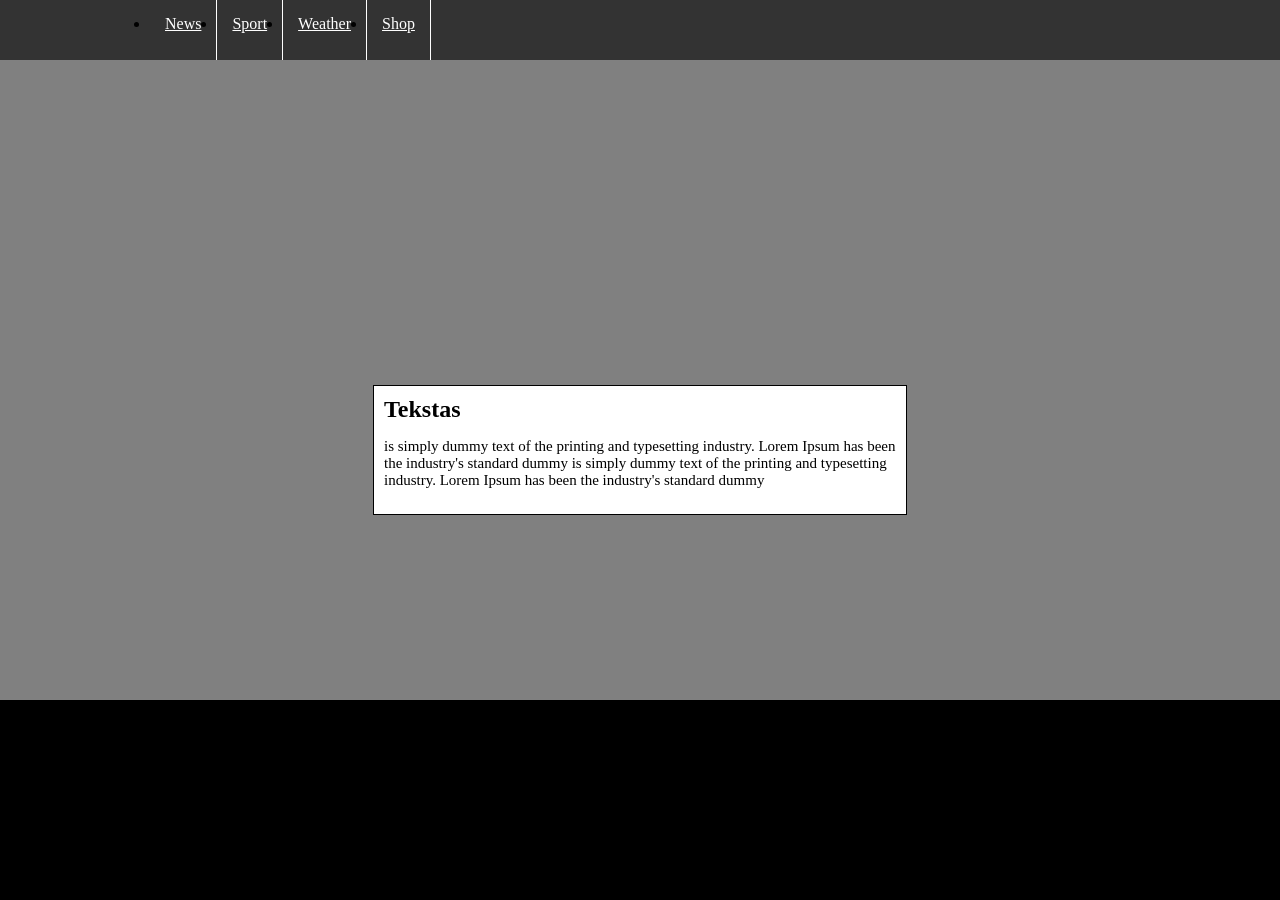
<file: 2 uzduotis - Copy/index.html>
<!DOCTYPE html>
<html lang="en">
<head>
    <meta charset="UTF-8">
    <meta http-equiv="X-UA-Compatible" content="IE=edge">
    <meta name="viewport" content="width=device-width, initial-scale=1.0">
    <title>Document</title>
    <link rel="stylesheet" href="style.css">
</head>
<body>
    
        <ul class = "nav">
            <li><a href="#home">News</a></li>
            <li><a href="#news">Sport</a></li>
            <li><a href="#contact">Weather</a></li>
            <li><a href="#about">Shop</a></li>
          </ul>
    <div class = "divai">
        <h2>Tekstas</h2>
        <p>is simply dummy text of the printing and typesetting industry. Lorem Ipsum has been the industry's standard dummy</p>
    </div>
    <div class = "divai">
        <h2>Tekstas</h2>
        <p>is simply dummy text of the printing and typesetting industry. Lorem Ipsum has been the industry's standard dummy
            is simply dummy text of the printing and typesetting industry. Lorem Ipsum has been the industry's standard dummy
        </p>
    </div>
    <div class = "divai">
        <h2>Tekstas</h2>
        <p>is simply dummy text of the printing and typesetting industry. Lorem Ipsum has been the industry's standard dummy
            is simply dummy text of the printing and typesetting industry. Lorem Ipsum has been the industry's standard dummy
        </p>
    </div>
    </div>
    <div class = "divai">
        <h2>Tekstas</h2>
        <p>is simply dummy text of the printing and typesetting industry. Lorem Ipsum has been the industry's standard dummy
            is simply dummy text of the printing and typesetting industry. Lorem Ipsum has been the industry's standard dummy
        </p>
    </div>
    
  <footer>
    
  </footer>
    
    
    
</body>
</html>
</file>
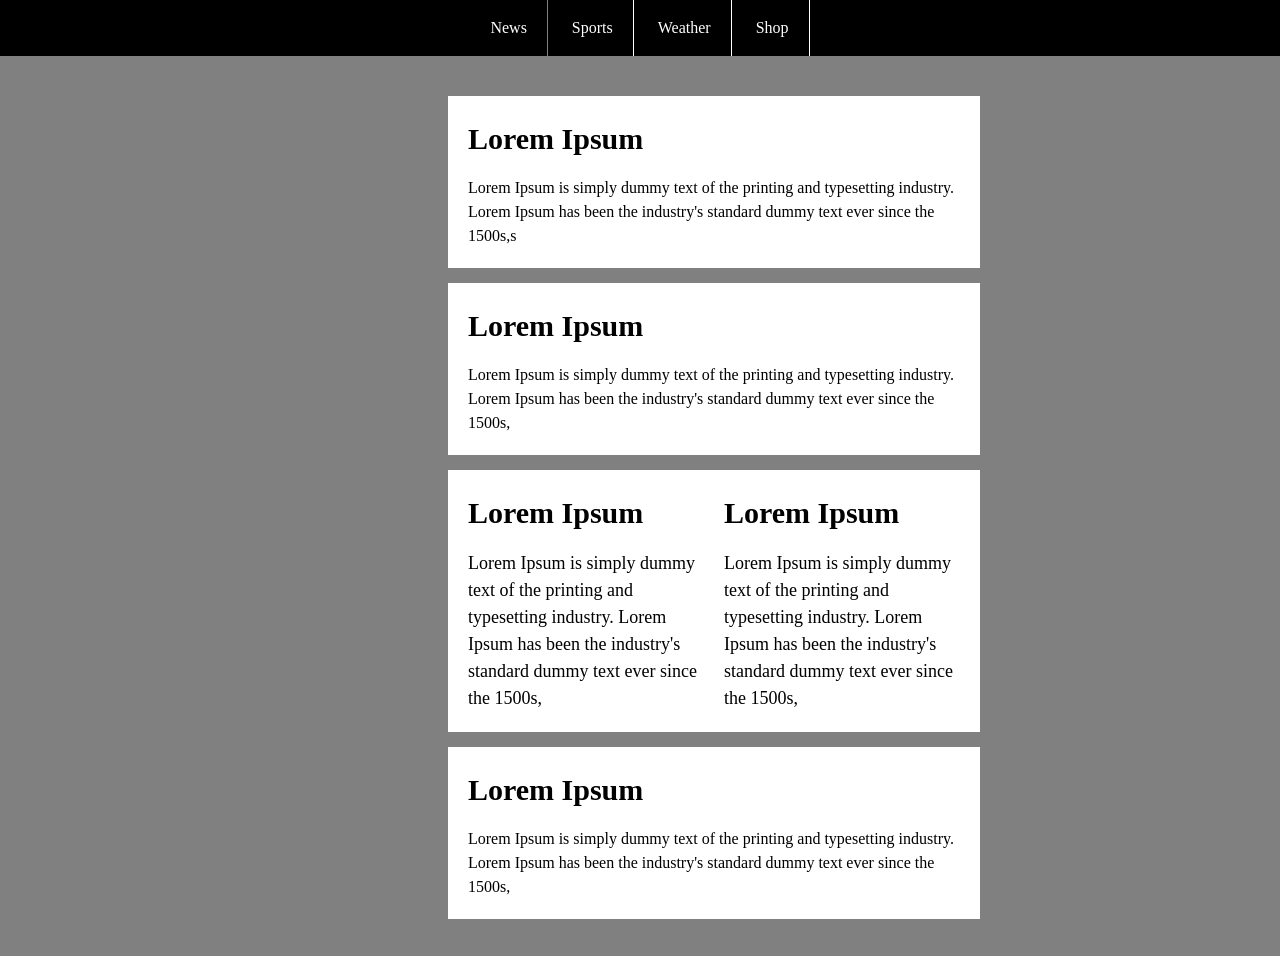
<file: 2 uzduotis daroma/index.html>
<!DOCTYPE html>
<html lang="en">
<head>
    <meta charset="UTF-8">
    <meta http-equiv="X-UA-Compatible" content="IE=edge">
    <meta name="viewport" content="width=device-width, initial-scale=1.0">
    <title>Document</title>
    <link rel="stylesheet" href="style.css">
</head>
<body>
    
    <header>
        <nav>
            <ul>
                <li><a href="News">News</a></li>
                <li><a href="News">Sports</a></li>
                <li><a href="News">Weather</a></li>
                <li><a href="News">Shop</a></li>
            </ul>
        </nav>
           
    </header>
    <section>
        <div>
            <h1><b>Lorem Ipsum</b></h1>
            <p>Lorem Ipsum is simply dummy text of the printing and typesetting industry. Lorem Ipsum has been the industry's standard dummy text ever since the 1500s,s</p>
        </div>
        <div>
            <h1><b>Lorem Ipsum</b></h1>
            <p>Lorem Ipsum is simply dummy text of the printing and typesetting industry. Lorem Ipsum has been the industry's standard dummy text ever since the 1500s,</p>
        </div>
        <div>
            <span>
                <h1><b>Lorem Ipsum</b></h1>
                <p>Lorem Ipsum is simply dummy text of the printing and typesetting industry. Lorem Ipsum has been the industry's standard dummy text ever since the 1500s,</p>
            </span>
            <span>
                <h1><b>Lorem Ipsum</b></h1>
                <p>Lorem Ipsum is simply dummy text of the printing and typesetting industry. Lorem Ipsum has been the industry's standard dummy text ever since the 1500s,</p>
            </span>
        </div>
        <div>
            <h1><b>Lorem Ipsum</b></h1>
            <p>Lorem Ipsum is simply dummy text of the printing and typesetting industry. Lorem Ipsum has been the industry's standard dummy text ever since the 1500s,</p>
        </div>
        <footer></footer>
    </section>

</body>
</html>
</file>
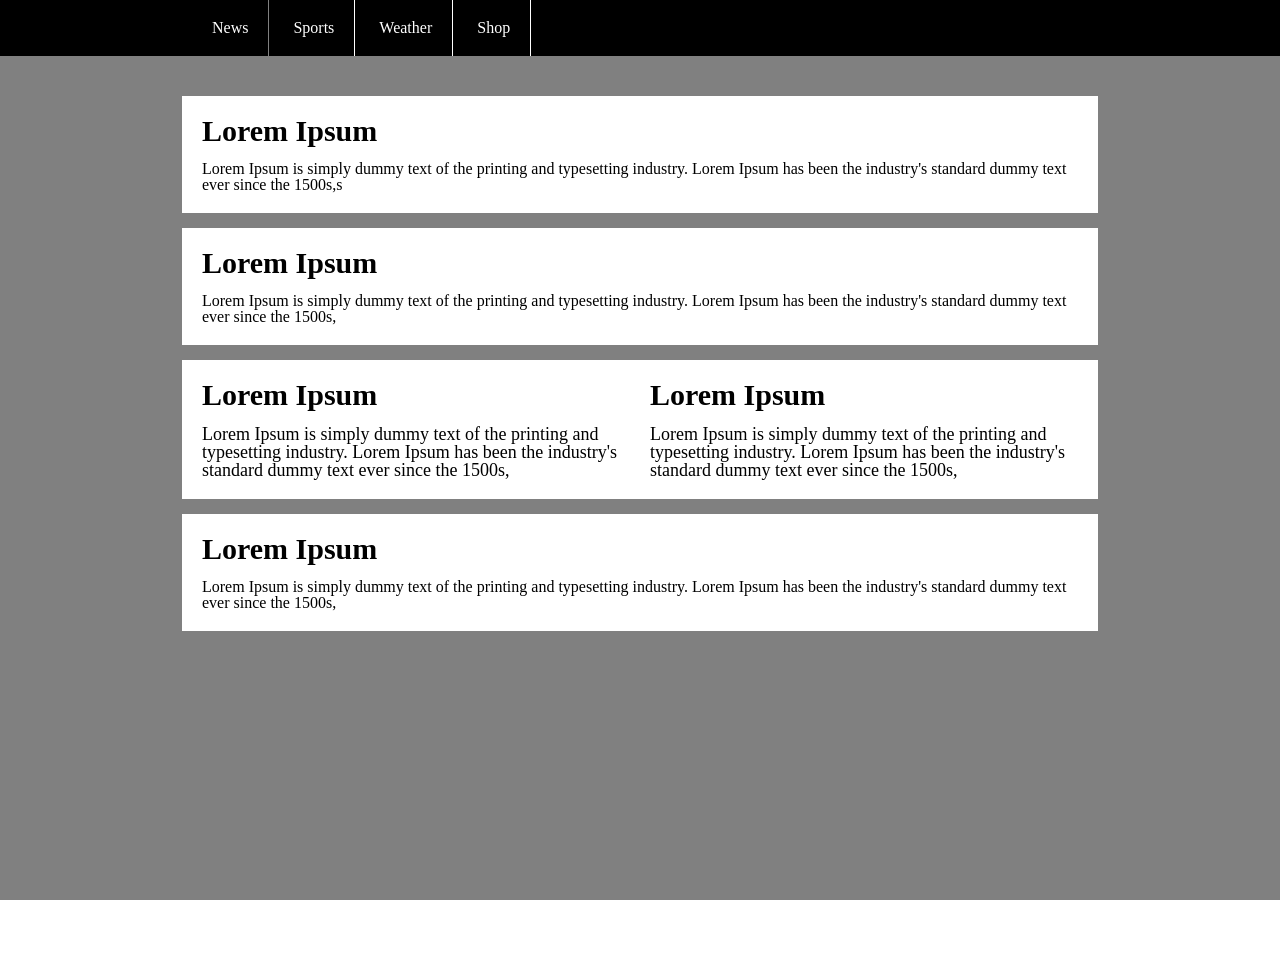
<file: 2 uzduotis pasinima/index.html>
<!DOCTYPE html>
<html lang="en">
<head>
    <meta charset="UTF-8">
    <meta http-equiv="X-UA-Compatible" content="IE=edge">
    <meta name="viewport" content="width=device-width, initial-scale=1.0">
    <title>Document</title>
    <link rel="stylesheet" href="style.css">
</head>
<body>
    
    <header>
        <nav>
            <ul>
                <li><a href="News">News</a></li>
                <li><a href="News">Sports</a></li>
                <li><a href="News">Weather</a></li>
                <li><a href="News">Shop</a></li>
            </ul>
        </nav>    
    </header>
    <section>
        <div>
            <h1><b>Lorem Ipsum</b></h1>
            <p>Lorem Ipsum is simply dummy text of the printing and typesetting industry. Lorem Ipsum has been the industry's standard dummy text ever since the 1500s,s</p>
        </div>
        <div>
            <h1><b>Lorem Ipsum</b></h1>
            <p>Lorem Ipsum is simply dummy text of the printing and typesetting industry. Lorem Ipsum has been the industry's standard dummy text ever since the 1500s,</p>
        </div>
        <div>
            <span>
                <h1><b>Lorem Ipsum</b></h1>
                <p>Lorem Ipsum is simply dummy text of the printing and typesetting industry. Lorem Ipsum has been the industry's standard dummy text ever since the 1500s,</p>
            </span>
            <span>
                <h1><b>Lorem Ipsum</b></h1>
                <p>Lorem Ipsum is simply dummy text of the printing and typesetting industry. Lorem Ipsum has been the industry's standard dummy text ever since the 1500s,</p>
            </span>
        </div>
        <div>
            <h1><b>Lorem Ipsum</b></h1>
            <p>Lorem Ipsum is simply dummy text of the printing and typesetting industry. Lorem Ipsum has been the industry's standard dummy text ever since the 1500s,</p>
        </div>
        <footer></footer>
    </section>

</body>
</html>
</file>
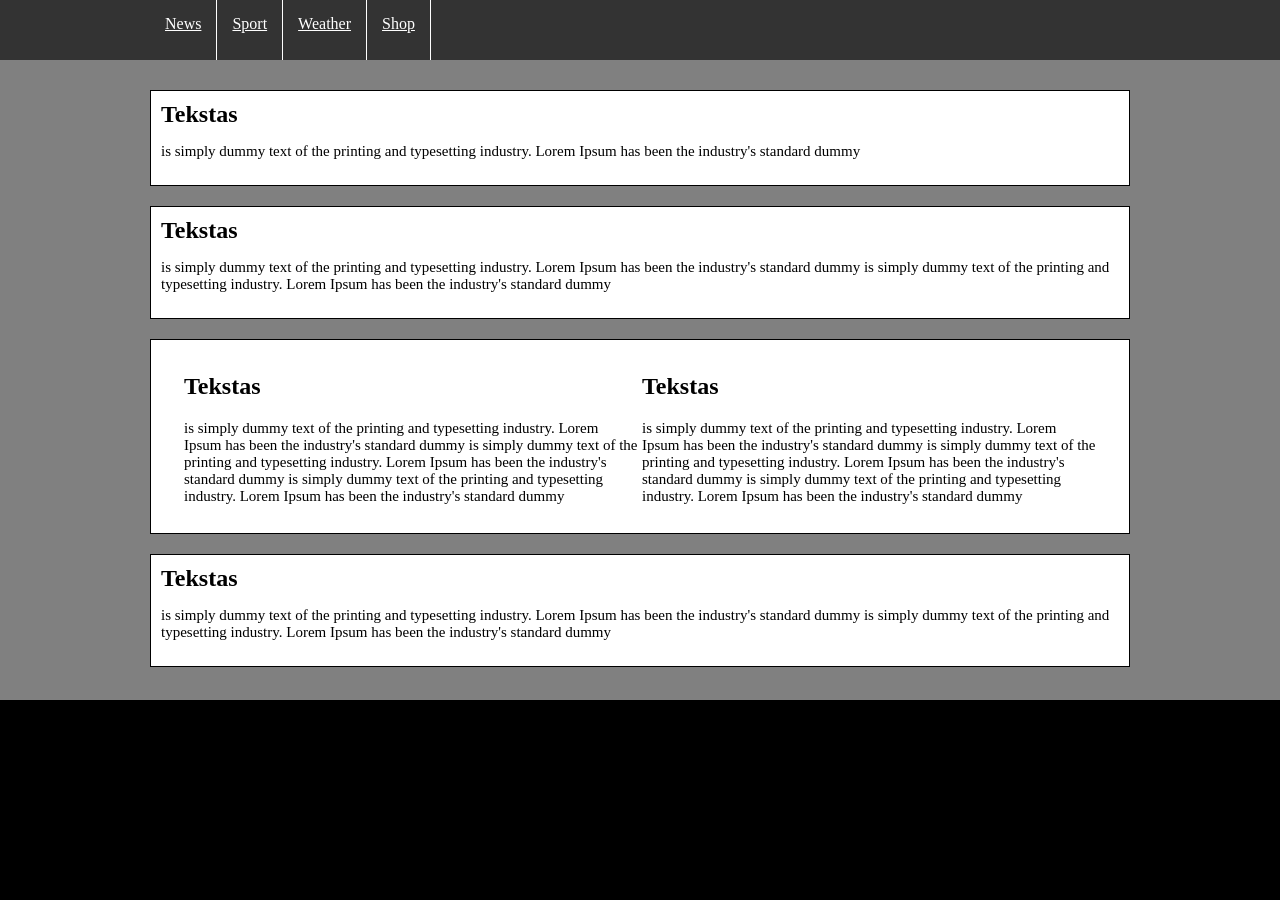
<file: 2 uzduotis/index.html>
<!DOCTYPE html>
<html lang="en">
<head>
    <meta charset="UTF-8">
    <meta http-equiv="X-UA-Compatible" content="IE=edge">
    <meta name="viewport" content="width=device-width, initial-scale=1.0">
    <title>Document</title>
    <link rel="stylesheet" href="style.css">
</head>
<body>
    <ul class = "nav">
            <li><a href="#home">News</a></li>
            <li><a href="#news">Sport</a></li>
            <li><a href="#contact">Weather</a></li>
            <li><a href="#about">Shop</a></li>
        </ul>
    <div class = "divai">
        <h2>Tekstas</h2>
        <p>is simply dummy text of the printing and typesetting industry. Lorem Ipsum has been the industry's standard dummy</p>
    </div>
    <div class = "divai">
        <h2>Tekstas</h2>
        <p>is simply dummy text of the printing and typesetting industry. Lorem Ipsum has been the industry's standard dummy
            is simply dummy text of the printing and typesetting industry. Lorem Ipsum has been the industry's standard dummy
        </p>
    </div>
    <div class = "divai">
        <table>
            <tr>
                <td>
                    <h2>Tekstas</h2>
                    <p>is simply dummy text of the printing and typesetting industry. Lorem Ipsum has been the industry's standard dummy
                        is simply dummy text of the printing and typesetting industry. Lorem Ipsum has been the industry's standard dummy
                        is simply dummy text of the printing and typesetting industry. Lorem Ipsum has been the industry's standard dummy
                    </p>
                </td>
                <td>
                    <h2>Tekstas</h2>
                    <p>is simply dummy text of the printing and typesetting industry. Lorem Ipsum has been the industry's standard dummy
                        is simply dummy text of the printing and typesetting industry. Lorem Ipsum has been the industry's standard dummy
                        is simply dummy text of the printing and typesetting industry. Lorem Ipsum has been the industry's standard dummy
                    </p>
                </td>
              </tr>
        </table>
        <!-- <div>
            
        </div>
        <div>
            <h2>Tekstas</h2>
            <p>is simply dummy text of the printing and typesetting industry. Lorem Ipsum has been the industry's standard dummy
                is simply dummy text of the printing and typesetting industry. Lorem Ipsum has been the industry's standard dummy
                is simply dummy text of the printing and typesetting industry. Lorem Ipsum has been the industry's standard dummy
            </p>
        </div> -->
    </div>
    <div class = "divai">
        <h2>Tekstas</h2>
        <p>is simply dummy text of the printing and typesetting industry. Lorem Ipsum has been the industry's standard dummy
            is simply dummy text of the printing and typesetting industry. Lorem Ipsum has been the industry's standard dummy
        </p>
    </div>
    
  <footer>
    
  </footer>
    
    
    
</body>
</html>
</file>
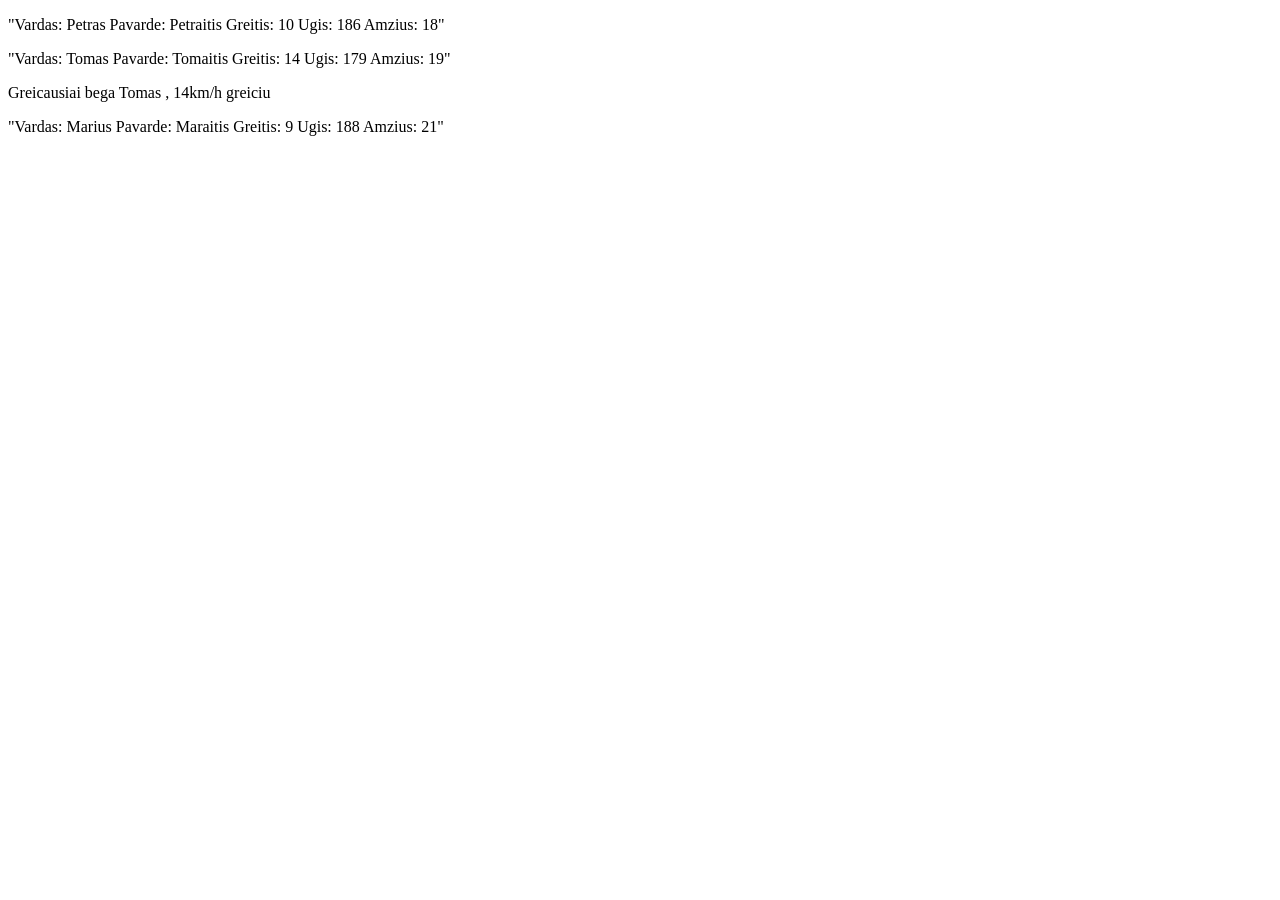
<file: 3 uzduotis/index.html>
<!DOCTYPE html>
<html lang="en">
<head>
    <meta charset="UTF-8">
    <meta http-equiv="X-UA-Compatible" content="IE=edge">
    <meta name="viewport" content="width=device-width, initial-scale=1.0">
    <title>Document</title>
</head>
<body>
    <!--<h2>Irasykite 5 masinas</h2>
    <input type="text", id="pavadinimas",  placeholder = "Masinos pavadinimas">
    <input type="text", id="greitis",  placeholder = "Masinos greitis">
    <input type="text", id="nuvkelias",  placeholder = "Nuvaziuotas kelias">
    <button id = "skaiciuoti" type="button">Irasyti masina</button>
    <p id = "track"></p>-->
    <script src ="script.js"></script>
</body>
</html>
</file>
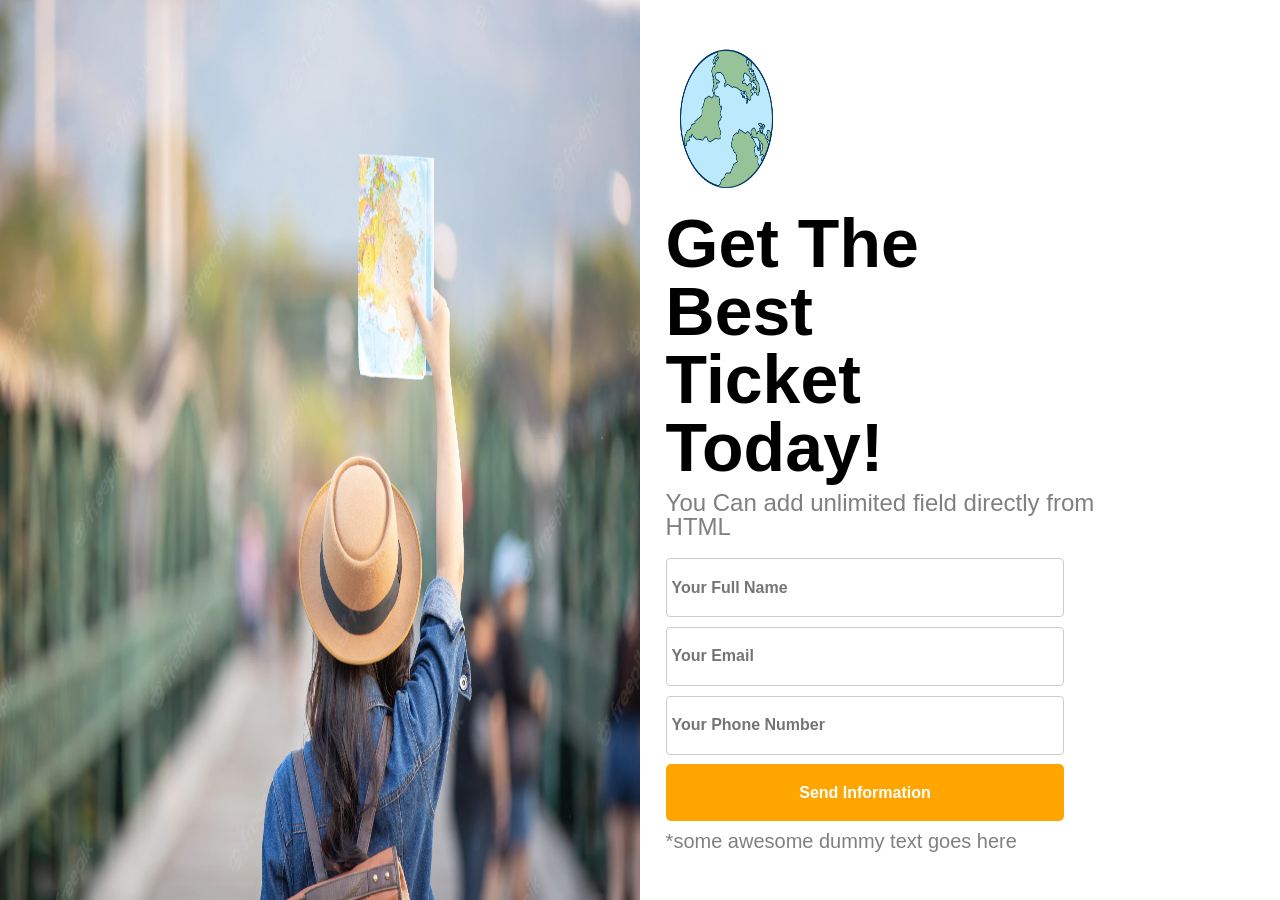
<file: 4 uzduotis baigta/index.html>
<!DOCTYPE html>
<html lang="en">
<head>
    <meta charset="UTF-8">
    <meta http-equiv="X-UA-Compatible" content="IE=edge">
    <meta name="viewport" content="width=device-width, initial-scale=1.0">
    <title>Document</title>
    <link rel="stylesheet" href="style.css">
</head>
<body>
    <section>
        <div class="nuotrauka dydis" >
            <img src = "fotke.png" alt="background-image-left-side" class = "fotke">
        </div>
        <div class = "tekstas">
            <img src = "gaublys.jpg" alt="globe-image" class = "globe">
            <h1>Get The Best Ticket Today!</h1>
            <p>You Can add unlimited field directly from HTML</p>
            <form>
                <input type = "text" id = "fullName" name ="fullName" placeholder="Your Full Name">
                    <input type = "text" id = "email" name = "email" placeholder="Your Email">
                    <input type = "tel" id = "phoneNumber" name = "phoneNumber" placeholder="Your Phone Number">
                    <button type="input">Send Information</button>
                    <p class = "dummy-text">*some awesome dummy text goes here</p>
            </form>
        </div>
    </section>
</body>
</html>
</file>
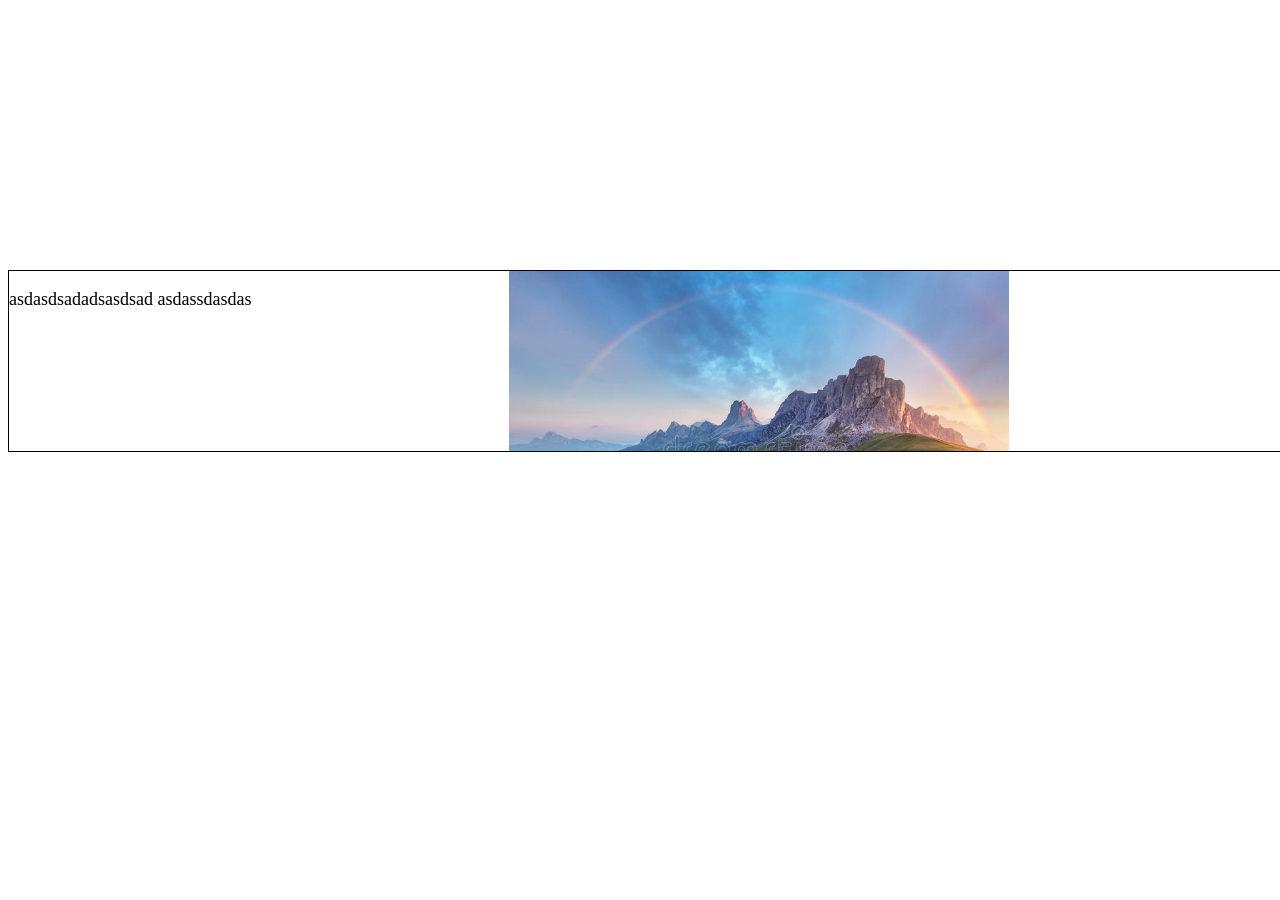
<file: 5 uzduotis baigta/index.html>
<!DOCTYPE html>
<html lang="en">
<head>
    <meta charset="UTF-8">
    <meta http-equiv="X-UA-Compatible" content="IE=edge">
    <meta name="viewport" content="width=device-width, initial-scale=1.0">
    <title>Document</title>
    <link rel="stylesheet" href="style.css">
</head>
<body>
    <div>
        <div>
           <p>asdasdsadadsasdsad asdassdasdas</p>
        </div>
        <div class = "nuotrauka">
            
        </div>
        <div>
            
        </div>
    </div>
</body>
</html>
</file>
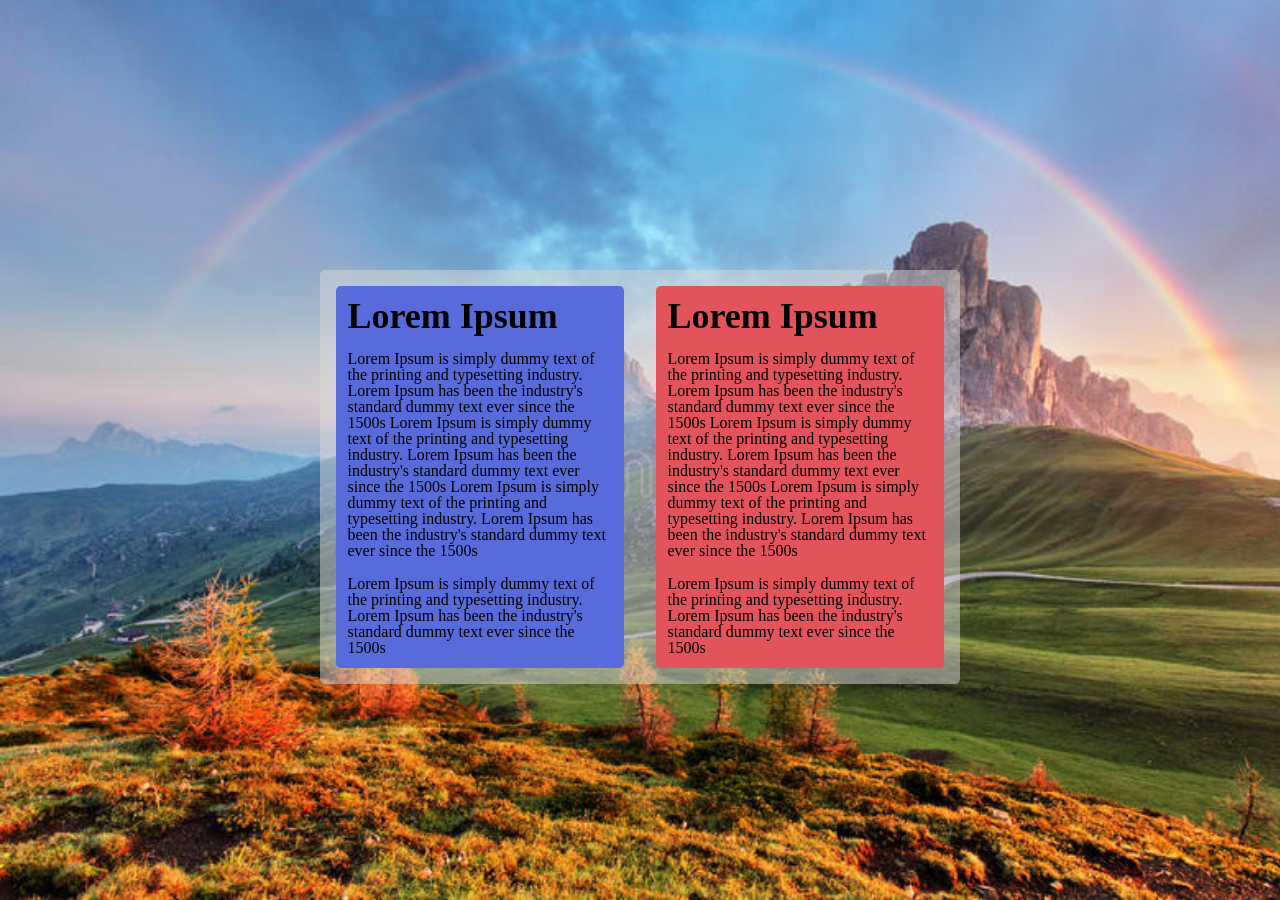
<file: 6 uzduotis baigta/index.html>
<!DOCTYPE html>
<html lang="en">
<head>
    <meta charset="UTF-8">
    <meta http-equiv="X-UA-Compatible" content="IE=edge">
    <meta name="viewport" content="width=device-width, initial-scale=1.0">
    <title>Document</title>
    <link rel="stylesheet" href="style.css">
</head>
<body>
    <section>
        <div>
            <div class = "background-blue">
                <h1>Lorem Ipsum</h1>
                <p>
                    Lorem Ipsum is simply dummy text of the printing and typesetting industry. Lorem Ipsum has been the industry's standard dummy text ever since the 1500s
                    Lorem Ipsum is simply dummy text of the printing and typesetting industry. Lorem Ipsum has been the industry's standard dummy text ever since the 1500s
                    Lorem Ipsum is simply dummy text of the printing and typesetting industry. Lorem Ipsum has been the industry's standard dummy text ever since the 1500s
                </p>
                <p>Lorem Ipsum is simply dummy text of the printing and typesetting industry. Lorem Ipsum has been the industry's standard dummy text ever since the 1500s</p>
            </div>
            <div class = "background-red">
                <h1>Lorem Ipsum</h1>
                <p>
                    Lorem Ipsum is simply dummy text of the printing and typesetting industry. Lorem Ipsum has been the industry's standard dummy text ever since the 1500s
                    Lorem Ipsum is simply dummy text of the printing and typesetting industry. Lorem Ipsum has been the industry's standard dummy text ever since the 1500s
                    Lorem Ipsum is simply dummy text of the printing and typesetting industry. Lorem Ipsum has been the industry's standard dummy text ever since the 1500s
                </p>
                <p>Lorem Ipsum is simply dummy text of the printing and typesetting industry. Lorem Ipsum has been the industry's standard dummy text ever since the 1500s</p>
            </div>
        </div>
    </section>
</body>
</html>
</file>
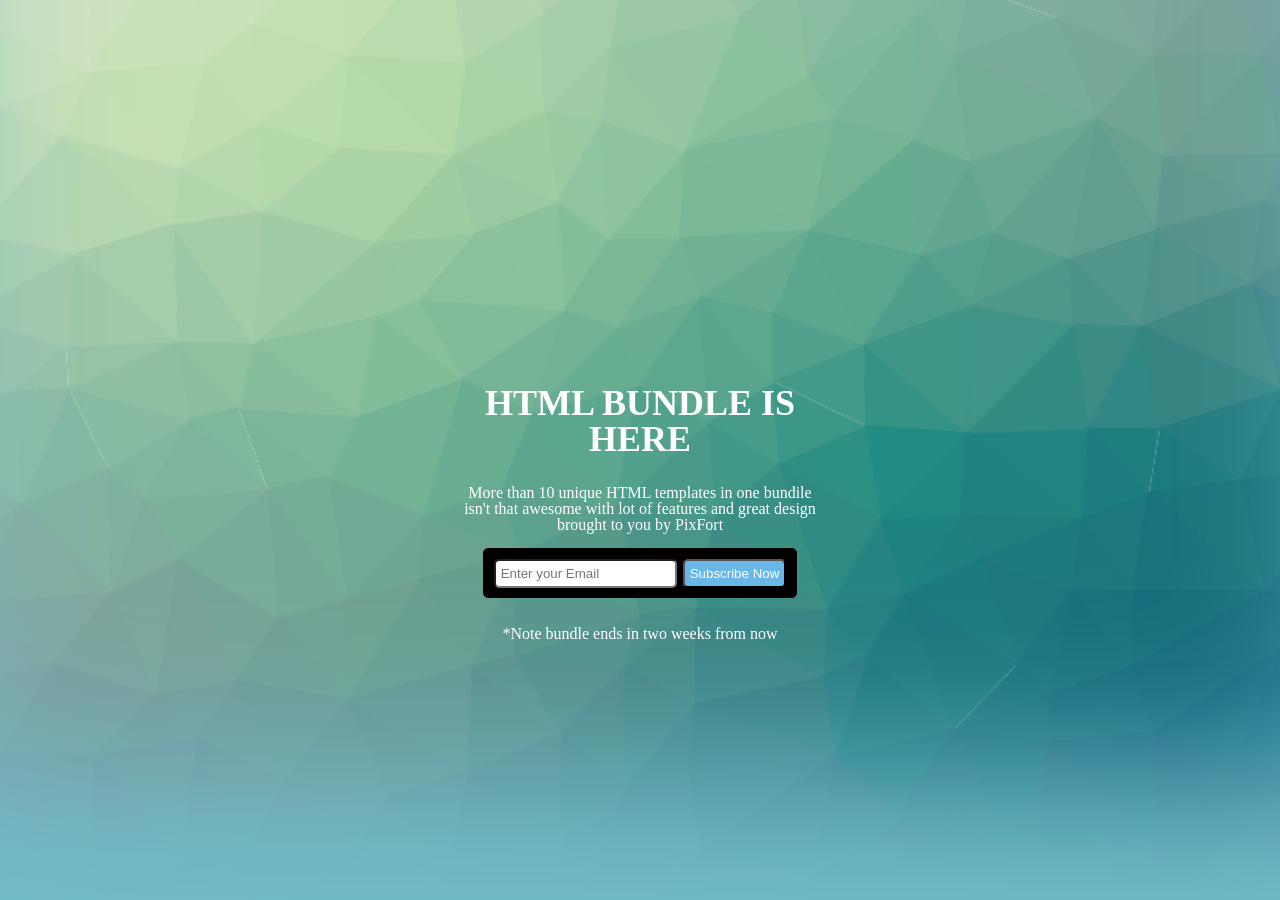
<file: 6 uzduotis/index.html>
<!DOCTYPE html>
<html lang="en">
<head>
    <meta charset="UTF-8">
    <meta http-equiv="X-UA-Compatible" content="IE=edge">
    <meta name="viewport" content="width=device-width, initial-scale=1.0">
    <title>Document</title>
    <link rel="stylesheet" href="style.css">
</head>
<body>
    
    <section>
        <div>
            <h1>HTML BUNDLE IS HERE</h1>
            <p>More than 10 unique HTML templates in one bundile isn't that awesome with lot of features and great design brought to you by PixFort
            </p>
            <form>
                <input type="text" id="enterName" name="enterName" placeholder="Enter your Email">
                <button>Subscribe Now</button>
            </form>
            <p>
                *Note bundle ends in two weeks from now
            </p>
        </div>
        
    </section>
  
</body>
</html>
</file>
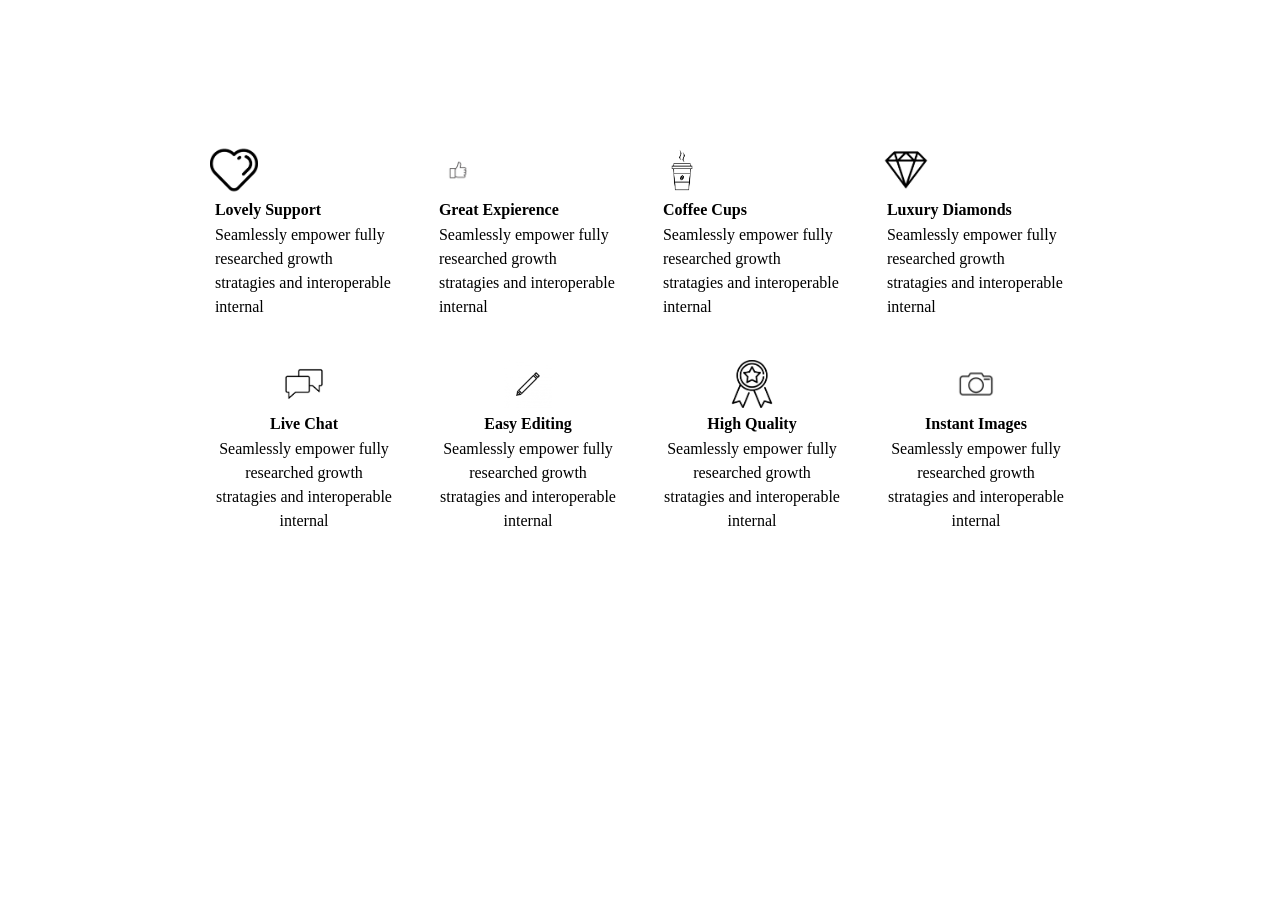
<file: 7 uzduotis baigta/index.html>
<!DOCTYPE html>
<html lang="en">
<head>
    <meta charset="UTF-8">
    <meta http-equiv="X-UA-Compatible" content="IE=edge">
    <meta name="viewport" content="width=device-width, initial-scale=1.0">
    <title>Document</title>
    <link rel="stylesheet" href="style.css">
</head>
<body>
    <article>
        <div>
            <img src = "heart.png" alt = "support-img">
            <h2>Lovely Support</h2>
            <p>Seamlessly empower fully researched growth stratagies and interoperable internal</p>
        </div>
        <div>
            <img src = "thumbs-up.jpg" alt = "support-img">
            <h2>Great Expierence</h2>
            <p>Seamlessly empower fully researched growth stratagies and interoperable internal</p>
        </div>
        <div>
            <img src = "coffee-cup.jpg" alt = "support-img">
            <h2>Coffee Cups</h2>
            <p>Seamlessly empower fully researched growth stratagies and interoperable internal</p>
        </div>
        <div>
            <img src = "diamond.png" alt = "support-img">
            <h2>Luxury Diamonds</h2>
            <p>Seamlessly empower fully researched growth stratagies and interoperable internal</p>
        </div>
    </article>
    <article>
        <div>
            <img src = "live-chat.png" alt = "support-img">
            <h2>Live Chat</h2>
            <p>Seamlessly empower fully researched growth stratagies and interoperable internal</p>
        </div>
        <div>
            <img src = "edit.jpg" alt = "support-img">
            <h2>Easy Editing</h2>
            <p>Seamlessly empower fully researched growth stratagies and interoperable internal</p>
        </div>
        <div>
            <img src = "quality.png" alt = "support-img">
            <h2>High Quality</h2>
            <p>Seamlessly empower fully researched growth stratagies and interoperable internal</p>
        </div>
        <div>
            <img src = "camera.jpg" alt = "support-img">
            <h2>Instant Images</h2>
            <p>Seamlessly empower fully researched growth stratagies and interoperable internal</p>
        </div>
    </article>
    
</body>
</html>
</file>
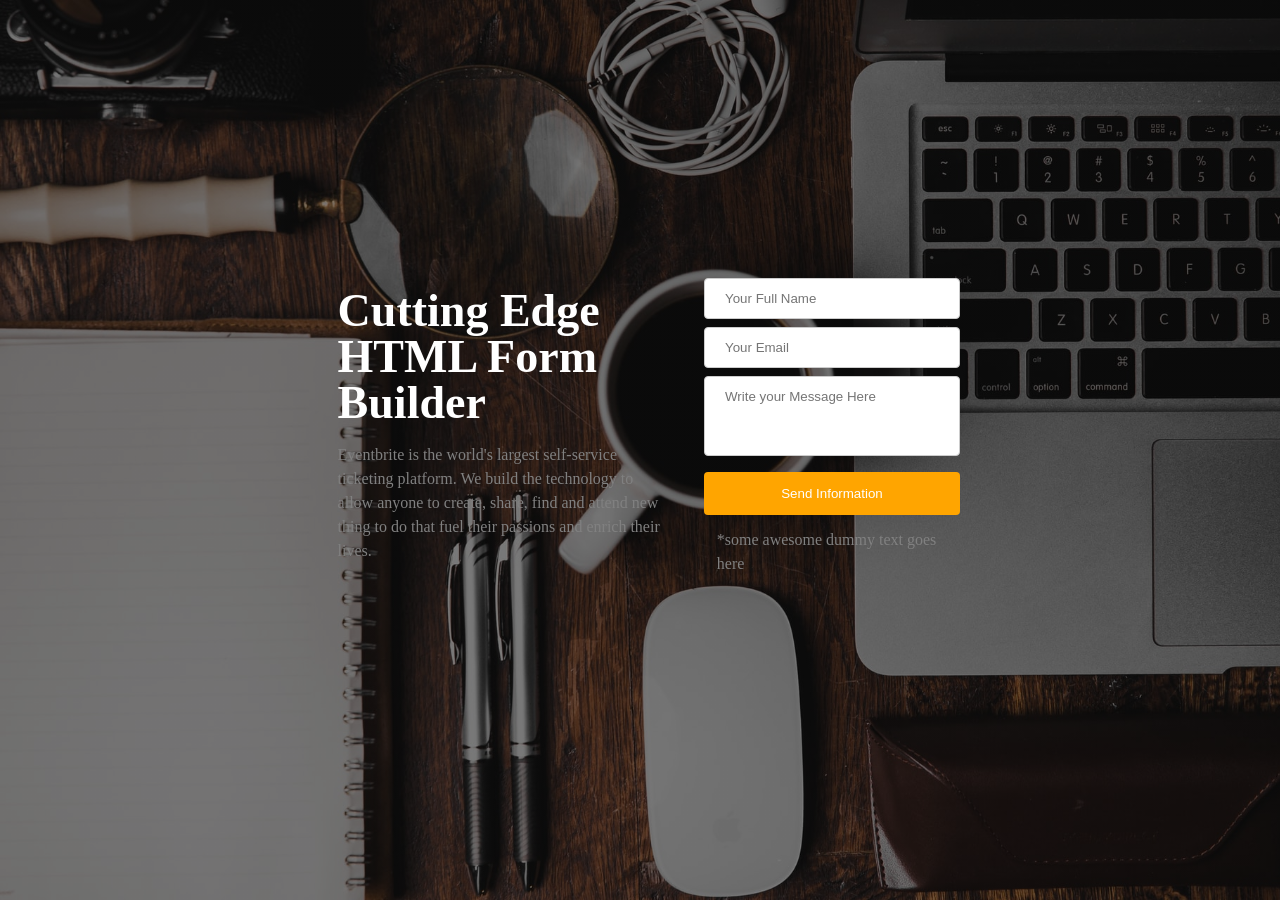
<file: 8 uzduotis baigta/index.html>
<!DOCTYPE html>
<html lang="en">
<head>
    <meta charset="UTF-8">
    <meta http-equiv="X-UA-Compatible" content="IE=edge">
    <meta name="viewport" content="width=device-width, initial-scale=1.0">
    <title>Document</title>
    <link rel="stylesheet" href="style.css">
</head>
<body>
    <section>
        <div>
            <div class="tekstas">
                <h1>Cutting Edge HTML Form Builder</h1>
                <p>Eventbrite is the world's largest self-service ticketing platform.
                    We build the technology to allow anyone to create, share, find and
                    attend new thing to do that fuel their passions and enrich their lives.
                </p>
            </div>
            <div class = "forma">
                <form>
                    <input type = "text" id = "fullName" name ="fullName" placeholder="Your Full Name">
                    <input type = "text" id = "email" name = "email" placeholder="Your Email">
                    <input type = "text" id = "message" name = "message" placeholder="Write your Message Here">
                    <button type="input">Send Information</button>
                    <p>*some awesome dummy text goes here</p>
                </form>
            </div>
        </div>
    </section>
</body>
</html>
</file>
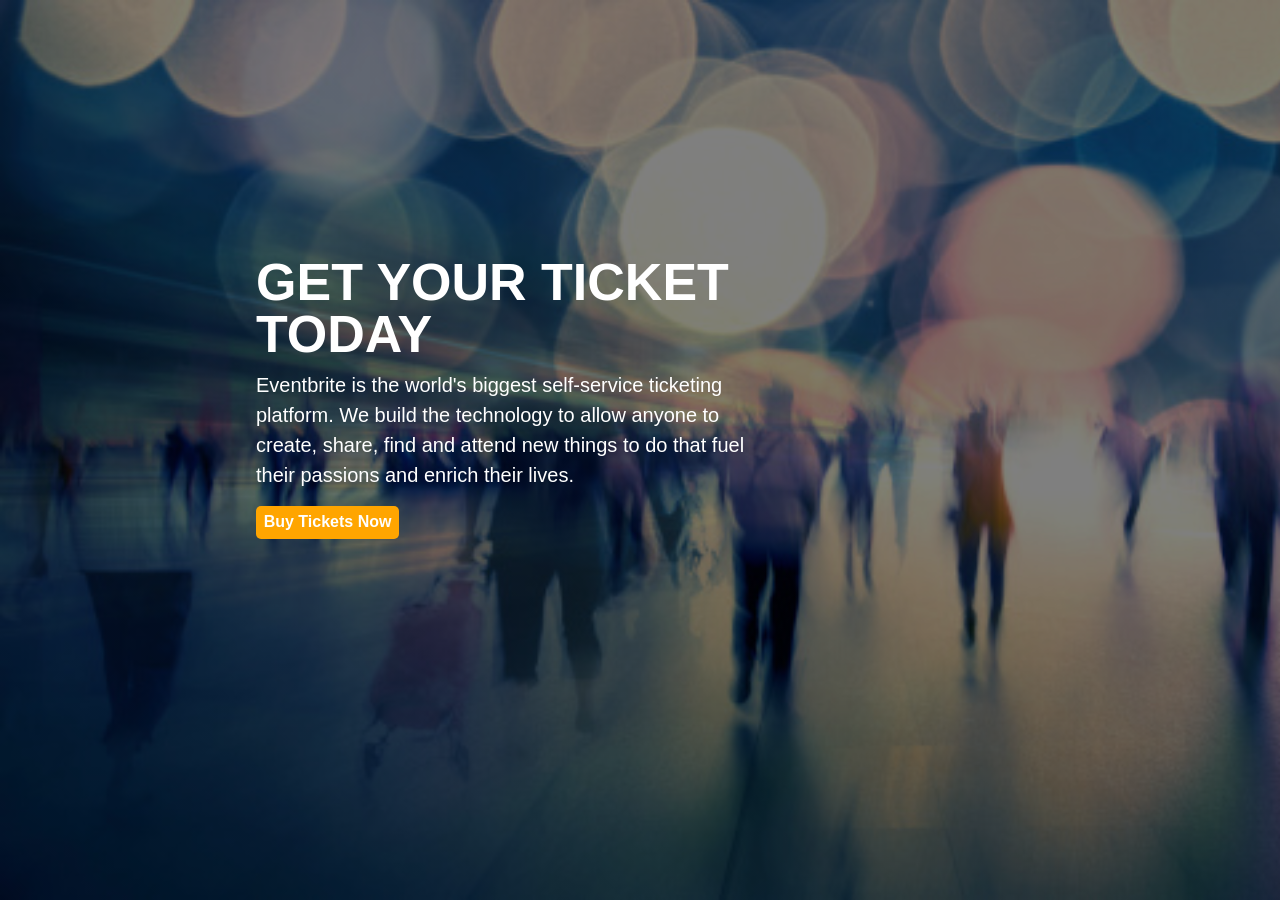
<file: 9 uzduotis baigta/index.html>
<!DOCTYPE html>
<html lang="en">
<head>
    <meta charset="UTF-8">
    <meta http-equiv="X-UA-Compatible" content="IE=edge">
    <meta name="viewport" content="width=device-width, initial-scale=1.0">
    <title>Document</title>
    <link rel="stylesheet" href="style.css">
</head>
<body>
    <section>
        <div>
            <h1>GET YOUR TICKET TODAY</h1>
            <p>Eventbrite is the world's biggest self-service ticketing platform. We build
                the technology to allow anyone to create, share, find and attend new things
                to do that fuel their passions and enrich their lives.
            </p>
            <button>Buy Tickets Now</button>
        </div>
    </section>
</body>
</html>
</file>
<file: 2 uzduotis - Copy/style.css>
body,html{
    padding: 0;
    margin:0;
    background-color: gray;
}
body{
  margin:0;
}
.nav{
    height : 60px;
    position:absolute;
    width:100%;
    margin : 0;
    padding: 0;
    overflow: hidden;
    background-color: #333;
}
li {
    
    float: left;
  }
li a {
  height: 60px;
  display:block;
  padding: 15px;
  color: white;
  border-right:1px solid white;
}
li:first-child {
    margin-left:150px
}
.divai{
  position : absolute;
  background-color: white;
  top: 50%;
  left: 50%;
  transform: translate(-50%, -50%);
  width: 40%;
  display:block;
  border: 1px solid;
  padding: 10px;
  
}

/* .divai{
 
  padding:10px;
  word-wrap:break-word;
  margin:15px;
  position:relative;
  top:120px;
  left :250px;
  height: 100px;
  width: 700px;
  background-color: white;
  border: 1px solid black;
} */
.row{
  display:flex;
  padding:10px;
  word-wrap:break-word;
  margin:15px;
  position:relative;
  top:120px;
  left :250px;
  height: 100px;
  width: 700px;
  background-color: white;
  border: 1px solid black;
}
.divas{
  flex: 50%;
  padding: 10px;
  height: 15px; /* Should be removed. Only for demonstration */
  background-color: white;
}

footer{
  height: 200px;
  background-color: black;
  position:absolute;
  right: 0;bottom: 0;left: 0;
}
div>h2{
  margin:0;
  bottom: 15px;
}
p{
  font-size: 15px;
  left: 100px;
}
</file>
<file: 2 uzduotis daroma/style.css>
/* http://meyerweb.com/eric/tools/css/reset/ 
   v2.0 | 20110126
   License: none (public domain)
*/

html, body, div, span, applet, object, iframe,
h1, h2, h3, h4, h5, h6, p, blockquote, pre,
a, abbr, acronym, address, big, cite, code,
del, dfn, em, img, ins, kbd, q, s, samp,
small, strike, strong, sub, sup, tt, var,
b, u, i, center,
dl, dt, dd, ol, ul, li,
fieldset, form, label, legend,
table, caption, tbody, tfoot, thead, tr, th, td,
article, aside, canvas, details, embed, 
figure, figcaption, footer, header, hgroup, 
menu, nav, output, ruby, section, summary,
time, mark, audio, video {
	margin: 0;
	padding: 0;
	border: 0;
	font-size: 100%;
	font: inherit;
	vertical-align: baseline;
}
/* HTML5 display-role reset for older browsers */
article, aside, details, figcaption, figure, 
footer, header, hgroup, menu, nav, section {
	display: block;
}
body {
	line-height: 1;
}
ol, ul {
	list-style: none;
}
blockquote, q {
	quotes: none;
}
blockquote:before, blockquote:after,
q:before, q:after {
	content: '';
	content: none;
}
table {
	border-collapse: collapse;
	border-spacing: 0;
}
/* ---------------------------------------- */
header{
    
 
}

ul{
    text-align: center;
    list-style-type: none;
    width: 100%;
    background-color: black;
    margin: 0;
     padding: 0;
}
a {
    color: white;
    text-decoration: none;
} 
li {
    text-align: center;
    display: inline-block;
    padding:20px;
    color: white;
    border-right: 1px solid white;
}
li:nth-child(1){ 
    border-right: 1px solid gray; 
} 

html{
    height:100%;
  }
  body{
    height:100%;
  }
    section {
    overflow: auto;
    text-align: center;
    background-color: gray;
      height: 100%;
      top: 0;
      left: 0;
      width: 100%;
}
div{
    line-height: 1.5;
    /* text-align: left; */
    width: 40%;
    background-color: white;
    margin-top: 15px;
    margin-left:35%;
    margin-right:25%;
    padding: 15px;
    /* margin: auto; */
  
  padding: 10px;
  word-wrap: break-word;
  
}
h1{
    font-size:30px;
    text-align: left;
    font-weight: 900;
    padding:5px;
    margin: 5px;
}
p{
    text-align: left;
    padding:5px;
    margin: 5px;
}
div:nth-child(3){
    font-size:0;
    
}
div:nth-child(1){
    margin-top: 40px;
}
div:nth-child(4){
    margin-bottom: 40px;
}
div>span{
    width:50%;
    font-size: large;
    text-align: left;
    overflow-wrap: break-word;
    display: inline-block;
    position: relative;
    vertical-align: middle;
    margin:0 auto;
    padding: 0;
}
</file>
<file: 2 uzduotis pasinima/style.css>
/* http://meyerweb.com/eric/tools/css/reset/ 
   v2.0 | 20110126
   License: none (public domain)
*/

html, body, div, span, applet, object, iframe,
h1, h2, h3, h4, h5, h6, p, blockquote, pre,
a, abbr, acronym, address, big, cite, code,
del, dfn, em, img, ins, kbd, q, s, samp,
small, strike, strong, sub, sup, tt, var,
b, u, i, center,
dl, dt, dd, ol, ul, li,
fieldset, form, label, legend,
table, caption, tbody, tfoot, thead, tr, th, td,
article, aside, canvas, details, embed, 
figure, figcaption, footer, header, hgroup, 
menu, nav, output, ruby, section, summary,
time, mark, audio, video {
	margin: 0;
	padding: 0;
	border: 0;
	font-size: 100%;
	font: inherit;
	vertical-align: baseline;
}
/* HTML5 display-role reset for older browsers */
article, aside, details, figcaption, figure, 
footer, header, hgroup, menu, nav, section {
	display: block;
}
body {
	line-height: 1;
}
ol, ul {
	list-style: none;
}
blockquote, q {
	quotes: none;
}
blockquote:before, blockquote:after,
q:before, q:after {
	content: '';
	content: none;
}
table {
	border-collapse: collapse;
	border-spacing: 0;
}
/* ---------------------------------------- */
html,body
   {
        width: 100%;
        height: 100%;
        margin: 0px;
        padding: 0px;
        overflow-x: hidden; 
    }
header{
    width: 100%;
    background-color: black;
}
nav{
    display: block;
    margin: 0 auto;
    width: 70%;
}
ul{
    
    list-style-type: none;
    width: 80%;
    margin: 0;
    padding: 0;
}
a {
    color: white;
    text-decoration: none;
} 
li {
    text-align: center;
    display: inline-block;
    padding:20px;
    color: white;
    border-right: 1px solid white;
}
li:nth-child(1){ 
    border-right: 1px solid gray; 
} 


section {
    overflow: hidden;
    text-align: center;
    background-color: gray;
    height: 100%;
    width: 100%;
}
div{
    margin: 0 auto;
    width: 70%;
    /* text-align: left; */
    background-color: white;
    padding: 15px;
    margin-bottom: 15px;
    /* margin: auto; */
  
  padding: 10px;
  word-wrap: break-word;
  
}
h1{
    font-size:30px;
    text-align: left;
    font-weight: 900;
    padding:5px;
    margin: 5px;
}
p{
    text-align: left;
    padding:5px;
    margin: 5px;
}
div:nth-child(3){
    font-size:0;
    
}
div:nth-child(1){
    margin-top: 40px;
}
div:nth-child(4){
    margin-bottom: 40px;
}
div>span{
    width:50%;
    font-size: large;
    text-align: left;
    overflow-wrap: break-word;
    display: inline-block;
    position: relative;
    vertical-align: middle;
    margin:0 auto;
    padding: 0;
}
</file>
<file: 2 uzduotis/style.css>
body,html{
    margin:0;
    background-color: gray;
}
body{
  margin:0;
}
.nav{
    margin: 0 0 30px;
    height : 60px;
    padding: 0px 150px;
    overflow: hidden;
    background-color: #333;
}
li {
    display: inline;
    float: left;
  }
li a {
  height: 60px;
  display:block;
  padding: 15px;
  color: white;
  border-right:1px solid white;
}


.divai{
  margin:20px 150px;
  word-wrap:break-word;
  background-color: white;
  border: 1px solid black;
  padding: 10px;
}
.row>div{
  display:inline-block;
  width: 45%;
  padding: auto;
}
.divas{
  flex: 50%;
  padding: 10px;
  height: 15px; /* Should be removed. Only for demonstration */
  background-color: white;
}

footer{
  height: 200px;
  background-color: black;
  position:absolute;
  right: 0;bottom: 0;left: 0;
}
div>h2{
  margin:0;
  bottom: 15px;
}
p{
  font-size: 15px;
  left: 100px;
}
table{
  width: 100%;
  text-align: left;
  padding: 0 20px;
}
</file>
<file: 4 uzduotis baigta/style.css>
/* http://meyerweb.com/eric/tools/css/reset/ 
   v2.0 | 20110126
   License: none (public domain)
*/

html, body, div, span, applet, object, iframe,
h1, h2, h3, h4, h5, h6, p, blockquote, pre,
a, abbr, acronym, address, big, cite, code,
del, dfn, em, img, ins, kbd, q, s, samp,
small, strike, strong, sub, sup, tt, var,
b, u, i, center,
dl, dt, dd, ol, ul, li,
fieldset, form, label, legend,
table, caption, tbody, tfoot, thead, tr, th, td,
article, aside, canvas, details, embed, 
figure, figcaption, footer, header, hgroup, 
menu, nav, output, ruby, section, summary,
time, mark, audio, video {
	margin: 0;
	padding: 0;
	border: 0;
	font-size: 100%;
	font: inherit;
	vertical-align: baseline;
}
/* HTML5 display-role reset for older browsers */
article, aside, details, figcaption, figure, 
footer, header, hgroup, menu, nav, section {
	display: block;
}
body {
	line-height: 1;
}
ol, ul {
	list-style: none;
}
blockquote, q {
	quotes: none;
}
blockquote:before, blockquote:after,
q:before, q:after {
	content: '';
	content: none;
}
table {
	border-collapse: collapse;
	border-spacing: 0;
}

/*-------------------------*/

section{
	font-family: Arial, Helvetica, sans-serif;
	height: 100vh;
	width: 100%;
	box-sizing: border-box;
	font-size: 0;
}
div{
	margin: 0;
	display: inline-block;
	font-size: 0;
	box-sizing: border-box;
}
.fotke{
	height: 100%;
	width: 100%;
}
.nuotrauka{
	width: 50%;
	height: 100%;
}

.tekstas{
	padding-left: 2%;
	padding-right: 10%;
	width: 50%;
	height: 100%;
	vertical-align: top;
}
.globe{
	margin-top: 6%;
	width: 25%;
	height:20%;
}

h1{
	padding-right: 40%;
	font-size: 68px;
	font-weight: bolder;
}
p{
	margin-top: 2%;
	color: gray;
	font-size: 24px;
	font-weight: 100;
}

.dummy-text{
	font-size: 20px;
	font-weight: lighter;
}

input{
	font-size: 16px;
    width: 82%;
    padding-top: 4%;
	padding-bottom: 4%;
	padding-left: 1%;
	margin-top: 2%;
    display: block;
    border: 1px solid #ccc;
    border-radius: 4px;
    box-sizing: border-box;
	font-weight: bold;
  }
  input:first-child{
	margin-top: 4%;
  }

  button{
	background-color: orange;
	color: white;
	text-align: center;
	border: 0;
	border-radius: 5px;
	margin-top: 2%;
	width: 82%;
	padding-top: 4%;
	padding-bottom: 4%;
	font-size: 16px;
	font-weight: bold;
  }
</file>
<file: 5 uzduotis baigta/style.css>
div{
    border: 1px solid black;
    margin: 30vh auto;
	width: 1500px;
    font-size: 0;
    height: 20vh;
    font-size: 0;
}
div>div{
    display: inline-block;
	width: 500px;
    margin: 0;
    box-sizing: border-box;
    font-size: large;
    overflow: hidden;
    border: 0;
}
p{
    top:0;
    left: 0;

}
.nuotrauka{
    background-image: url(landscape.jpg);
    background-size: cover;
    width: 500px;
    height: 20vh;
}
</file>
<file: 6 uzduotis baigta/style.css>
html, body, div, span, object, iframe,
h1, h2, h3, h4, h5, h6, p, blockquote, pre,
abbr, address, cite, code,
del, dfn, em, img, ins, kbd, q, samp,
small, strong, sub, sup, var,
b, i,
dl, dt, dd, ol, ul, li,
fieldset, form, label, legend,
table, caption, tbody, tfoot, thead, tr, th, td,
article, aside, canvas, details, figcaption, figure,
footer, header, hgroup, menu, nav, section, summary,
time, mark, audio, video {
  margin: 0;
  padding: 0;
  border: 0;
  outline: 0;
  font-size: 100%;
  vertical-align: baseline;
  background: transparent;
}

body {
  line-height: 1;
}

article,aside,details,figcaption,figure,
footer,header,hgroup,menu,nav,section {
  display: block;
}

nav ul {
  list-style :none;
}

blockquote, q {
  quotes: none;
}

blockquote:before, blockquote:after,
q:before, q:after {
  content: '';
  content: none;
}

a {
  margin: 0;
  padding: 0;
  font-size: 100%;
  vertical-align: baseline;
  background: transparent;
}

table {
  border-collapse: collapse;
  border-spacing: 0;
}

input, select {
  vertical-align :middle;
}

/*-----------------------------*/

section{
    height: 100vh;
    width: 100%;
    background-image: url(landscape.jpg);
    background-size: cover;
    overflow: hidden;
}
div{
  border-radius: 5px;
	width: 50%;
	font-size: 0;
    margin:30vh auto;
    background-color: rgba(217, 217, 217,0.5);
}

div>div{
  
	background-color: rgba(255, 255, 255, 1);
	margin:2.5%;
	font-size: 16px;
    display: inline-block;
    width: 45%;
	box-sizing: border-box;
	
}
h1,p{
  padding: 2%;
  margin: 2%;
}

h1{
  font-size: 36px;
}
.background-blue{
  background-color: rgb(88, 107, 219);
}
.background-red{
  background-color: rgb(226, 83, 90);
}
</file>
<file: 6 uzduotis/style.css>
/* http://meyerweb.com/eric/tools/css/reset/ 
   v2.0 | 20110126
   License: none (public domain)
*/

html, body, div, span, applet, object, iframe,
h1, h2, h3, h4, h5, h6, p, blockquote, pre,
a, abbr, acronym, address, big, cite, code,
del, dfn, em, img, ins, kbd, q, s, samp,
small, strike, strong, sub, sup, tt, var,
b, u, i, center,
dl, dt, dd, ol, ul, li,
fieldset, form, label, legend,
table, caption, tbody, tfoot, thead, tr, th, td,
article, aside, canvas, details, embed, 
figure, figcaption, footer, header, hgroup, 
menu, nav, output, ruby, section, summary,
time, mark, audio, video {
	margin: 0;
	padding: 0;
	border: 0;
	font-size: 100%;
	font: inherit;
	vertical-align: baseline;
}
/* HTML5 display-role reset for older browsers */
article, aside, details, figcaption, figure, 
footer, header, hgroup, menu, nav, section {
	display: block;
}
body {
	line-height: 1;
}
ol, ul {
	list-style: none;
}
blockquote, q {
	quotes: none;
}
blockquote:before, blockquote:after,
q:before, q:after {
	content: '';
	content: none;
}
table {
	border-collapse: collapse;
	border-spacing: 0;
}

/*---------------------------*/


section{
    box-shadow: inset 0 -200px 170px -70px rgb(113, 190, 201);
    background-image: url("webbackground.png");
    background-size: cover;
    width:100%;
    height:100vh;
    text-align: center;
    overflow: hidden;
}
div{
    font-size: 0;
    margin: 15vh auto;
    width: 30%;
}
h1{
    font-size: 36px;
    padding-top: 250px;
    color: white;
    font-weight: bold;
}
p {
    margin: 2%;
    margin-bottom:4%;
    font-size: 16px;
    padding-top: 20px;
    color: white;
    font-weight: 100;
}



form{
    margin: auto;
    border: 1px solid black;
    width: fit-content;
    padding: 0.6rem;
    background-color: black;
    border-radius: 5px;
    text-align: center;
}
button, input{
    border-radius: 5px;
}
input{
    padding: 5px;
    text-align: left;
}
button{
    padding: 5px;
    background-color: rgb(105, 183, 231);
    color: white;
    margin-left: 6px;
}
</file>
<file: 7 uzduotis baigta/style.css>
/* http://meyerweb.com/eric/tools/css/reset/ 
   v2.0 | 20110126
   License: none (public domain)
*/

html, body, div, span, applet, object, iframe,
h1, h2, h3, h4, h5, h6, p, blockquote, pre,
a, abbr, acronym, address, big, cite, code,
del, dfn, em, img, ins, kbd, q, s, samp,
small, strike, strong, sub, sup, tt, var,
b, u, i, center,
dl, dt, dd, ol, ul, li,
fieldset, form, label, legend,
table, caption, tbody, tfoot, thead, tr, th, td,
article, aside, canvas, details, embed, 
figure, figcaption, footer, header, hgroup, 
menu, nav, output, ruby, section, summary,
time, mark, audio, video {
	margin: 0;
	padding: 0;
	border: 0;
	font-size: 100%;
	font: inherit;
	vertical-align: baseline;
}
/* HTML5 display-role reset for older browsers */
article, aside, details, figcaption, figure, 
footer, header, hgroup, menu, nav, section {
	display: block;
}
body {
	line-height: 1;
}
ol, ul {
	list-style: none;
}
blockquote, q {
	quotes: none;
}
blockquote:before, blockquote:after,
q:before, q:after {
	content: '';
	content: none;
}
table {
	border-collapse: collapse;
	border-spacing: 0;
}

/*-------------------------*/

article{
    margin: 0 auto;
    width: 70%;
    font-size: 0;
    text-align: left;
}
article:first-child{
    margin-top:10%;
}

article:last-child{
    text-align: center;
}

div{
    margin:0 auto;
	background-color: white;
    padding: 2%;
	font-size: 16px;
    display: inline-block;
    width: 25%;
	box-sizing: border-box;
}



img{
    width: 3em;
}

h2{
    font-weight: bold;
    margin: 5px;
}
p{
    line-height: 1.5;
    margin: 5px;
}
</file>
<file: 8 uzduotis baigta/style.css>
/* http://meyerweb.com/eric/tools/css/reset/ 
   v2.0 | 20110126
   License: none (public domain)
*/

html, body, div, span, applet, object, iframe,
h1, h2, h3, h4, h5, h6, p, blockquote, pre,
a, abbr, acronym, address, big, cite, code,
del, dfn, em, img, ins, kbd, q, s, samp,
small, strike, strong, sub, sup, tt, var,
b, u, i, center,
dl, dt, dd, ol, ul, li,
fieldset, form, label, legend,
table, caption, tbody, tfoot, thead, tr, th, td,
article, aside, canvas, details, embed, 
figure, figcaption, footer, header, hgroup, 
menu, nav, output, ruby, section, summary,
time, mark, audio, video {
	margin: 0;
	padding: 0;
	border: 0;
	font-size: 100%;
	font: inherit;
	vertical-align: baseline;
}
/* HTML5 display-role reset for older browsers */
article, aside, details, figcaption, figure, 
footer, header, hgroup, menu, nav, section {
	display: block;
}
body {
	line-height: 1;
}
ol, ul {
	list-style: none;
}
blockquote, q {
	quotes: none;
}
blockquote:before, blockquote:after,
q:before, q:after {
	content: '';
	content: none;
}
table {
	border-collapse: collapse;
	border-spacing: 0;
}

/*----------------------------------------*/

section{
    height: 100vh;
    width: 100%;
    
    
    background: linear-gradient(rgba(0, 0, 0, 0.5), rgba(0, 0, 0, 0.5)), url('work-desk.jpg');
    background-size: cover;
    background-blend-mode: darken;
    overflow: hidden;
    
}
div{
    border-radius: 5px;
      width: 50%;
      font-size: 0;
      margin:15vh auto;
      box-sizing: border-box;
  }
  
  div>div{
      font-size: 16px;
      display: inline-block;
      box-sizing: border-box;
      
  }
  .tekstas{
    box-sizing: border-box;
    margin-right: 5%;
    width: 55%;
    vertical-align: top;
  }
  .tekstas>p{
    
    font-size: 16px;
  }
  .forma{
    box-sizing: border-box;
    width: 40%;
  }

h1{
    margin: 5%;
    font-size: 46px;
    font-weight: bold;
}
h1,p{
    color: white;
}
p{
    color: gray;
    margin-left: 5%;
    margin-top: 2%;
    line-height: 1.5;
}
form>p{
    color: gray;
}
form{
    display: block;
}

input[type=text] {
    width: 100%;
    padding: 12px 20px;
    margin: 8px 0;
    display: block;
    border: 1px solid #ccc;
    border-radius: 4px;
    box-sizing: border-box;
  }
  button {
    width: 100%;
    background-color: orange;
    color: white;
    padding: 14px 20px;
    margin: 8px 0;
    border: none;
    border-radius: 4px;
  }

  #message{
    padding-bottom: 20%;
  }
</file>
<file: 9 uzduotis baigta/style.css>
/* http://meyerweb.com/eric/tools/css/reset/ 
   v2.0 | 20110126
   License: none (public domain)
*/

html, body, div, span, applet, object, iframe,
h1, h2, h3, h4, h5, h6, p, blockquote, pre,
a, abbr, acronym, address, big, cite, code,
del, dfn, em, img, ins, kbd, q, s, samp,
small, strike, strong, sub, sup, tt, var,
b, u, i, center,
dl, dt, dd, ol, ul, li,
fieldset, form, label, legend,
table, caption, tbody, tfoot, thead, tr, th, td,
article, aside, canvas, details, embed, 
figure, figcaption, footer, header, hgroup, 
menu, nav, output, ruby, section, summary,
time, mark, audio, video {
	margin: 0;
	padding: 0;
	border: 0;
	font-size: 100%;
	font: inherit;
	vertical-align: baseline;
}
/* HTML5 display-role reset for older browsers */
article, aside, details, figcaption, figure, 
footer, header, hgroup, menu, nav, section {
	display: block;
}
body {
	line-height: 1;
}
ol, ul {
	list-style: none;
}
blockquote, q {
	quotes: none;
}
blockquote:before, blockquote:after,
q:before, q:after {
	content: '';
	content: none;
}
table {
	border-collapse: collapse;
	border-spacing: 0;
}

/*----------------------------------------*/

section{
    height: 100vh;
    width: 100%;
    
    
    background: linear-gradient(rgba(0, 0, 0, 0.5), rgba(0, 0, 0, 0.5)), url('people-background.jpg');
    background-size: cover;
    background-blend-mode: darken;
    overflow: hidden;
    font-family: Arial, Helvetica, sans-serif;
}

div{
    width: 40%;
    margin-top: 20%;
    margin-left: 20%;
}
h1{
    margin-bottom: 2%;
    color: white;
    font-size: 52px;
    font-weight: bold;
}
p{
    margin-bottom: 2%;
    line-height: 1.5;
    color: white;
    font-size: 20px;
}
button{
    margin-top:1%;
    padding: 1.5%;
    background-color: orange;
    border: 0;
    border-radius: 5px;
    font-weight:900;
    color: white;
    font-size: 16px;
}
</file>
